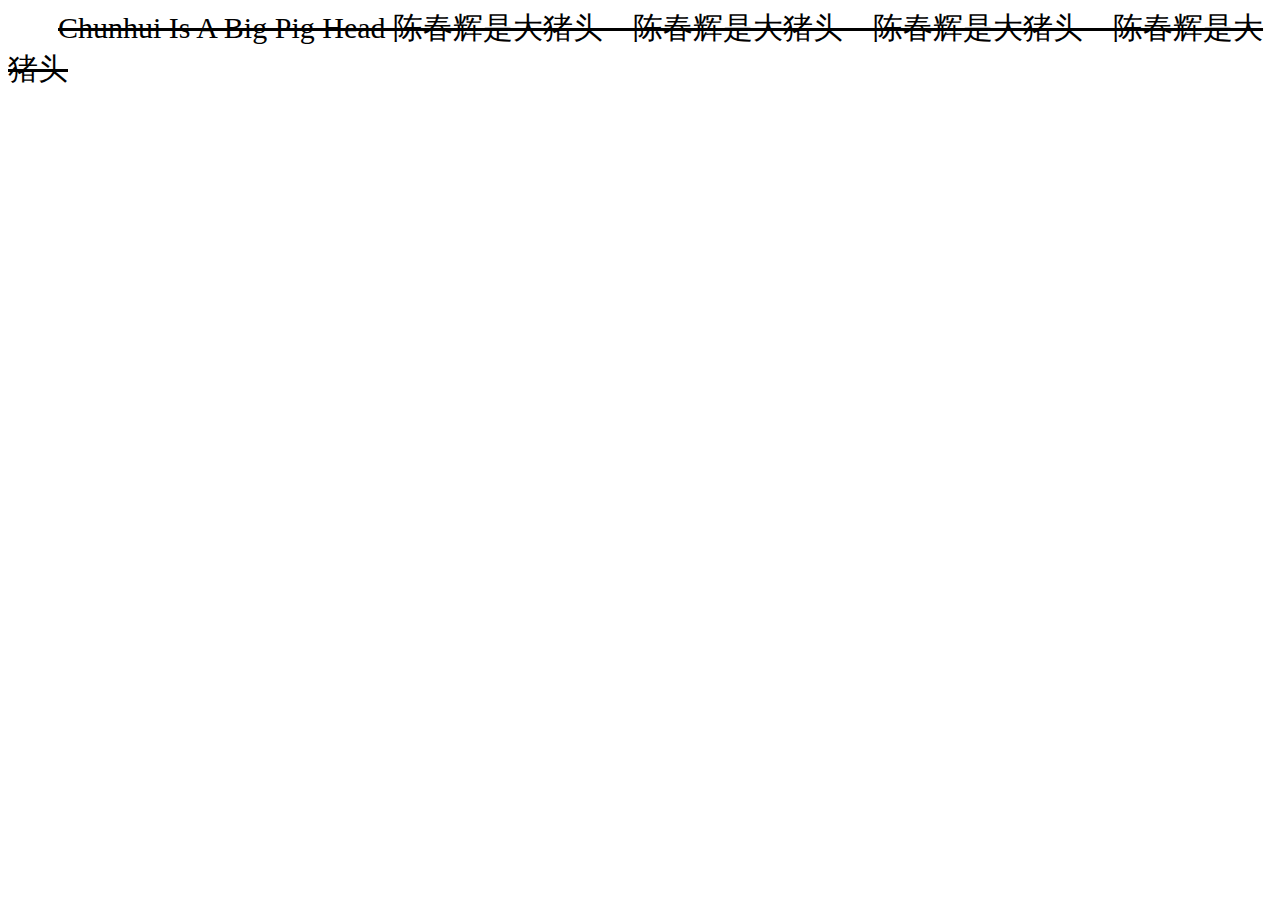
<file: day1/index.html>
<!DOCTYPE html>
<html lang="en">
<head>
    <meta charset="UTF-8">
    <title>网页</title>
    <link rel="stylesheet" href="css/index.css">
</head>
<body>
<div id="dd">
    <!--<h1>第一章</h1>-->
    <!--<p>你是猪么？</p>-->
    <!--<h2>第二章</h2>-->
    <!--<p>猪是如何长胖的</p>-->
    <!--<h3>第三章</h3>-->
    chunhui is a big pig head 陈春辉是大猪头&nbsp&nbsp&nbsp&nbsp陈春辉是大猪头&nbsp&nbsp&nbsp&nbsp陈春辉是大猪头&nbsp&nbsp&nbsp&nbsp陈春辉是大猪头
</div>
</body>
</html>
</file>
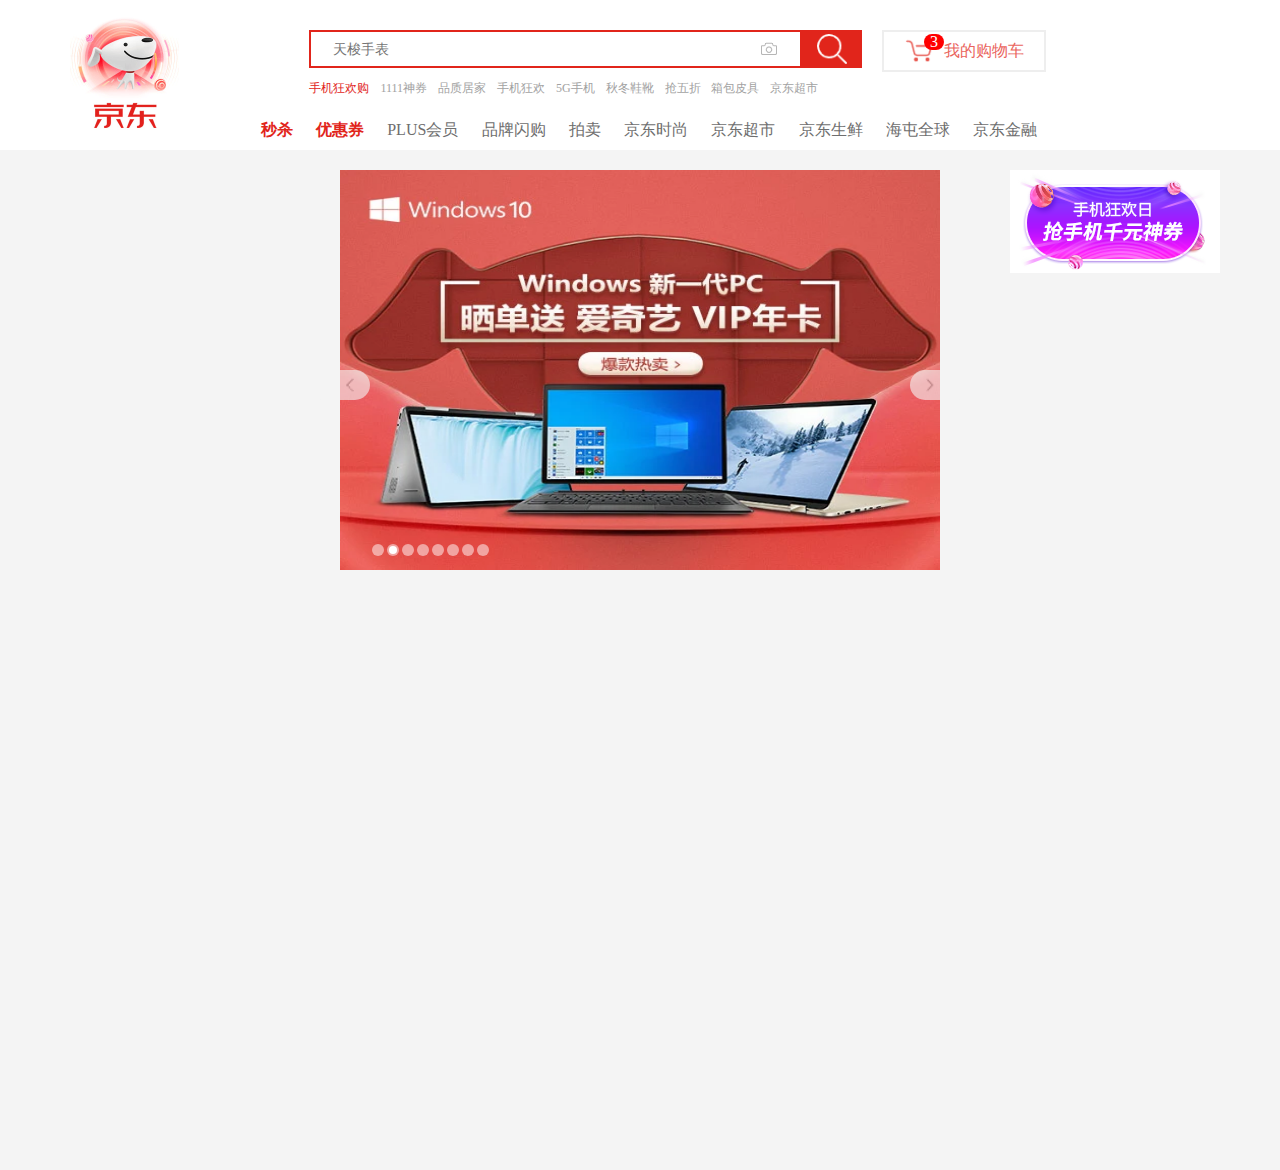
<file: jd.html>
<!DOCTYPE html>
<html lang="en">
<head>
    <meta charset="UTF-8">
    <title>京东导航栏</title>
    <link rel="stylesheet" href="css/jd.css">
</head>
<body>
<div id="dh">
    <div id="part">
        <img src="image/jdlogo.png" alt=""></img>
    </div>
    <div id="st">
        <div id="part2">
       <input id="part2-a" type="text" placeholder="天梭手表">
        <a id="part2-b" href="#"><img id="part2-c" src="image/ss.png" alt=""></a>
        </div>

        <div id="part3">
            <img id="part3-a" src="image/shop.png" alt="">
            <div id="part3-c">3</div>
            <a id="part3-b" href="#">我的购物车</a>
        </div>

        <div id="part4">
            <a id="part4-a" href="#">手机狂欢购</a>
            <a class="part4-b" href="#">1111神券</a>
            <a class="part4-b" href="#">品质居家</a>
            <a class="part4-b" href="#">手机狂欢</a>
            <a class="part4-b" href="#">5G手机</a>
            <a class="part4-b" href="#">秋冬鞋靴</a>
            <a class="part4-b" href="#">抢五折</a>
            <a class="part4-b" href="#">箱包皮具</a>
            <a class="part4-b" href="#">京东超市</a>
        </div>
        <div id="part5">
            <a class="part5-a" href="#">秒杀</a>
            <a class="part5-a" href="#">优惠券</a>
            <a class="part5-b" href="#">PLUS会员</a>
            <a class="part5-b" href="#">品牌闪购</a>
            <a class="part5-b" href="#">拍卖</a>
            <a class="part5-b" href="#">京东时尚</a>
            <a class="part5-b" href="#">京东超市</a>
            <a class="part5-b" href="#">京东生鲜</a>
            <a class="part5-b" href="#">海屯全球</a>
            <a class="part5-b" href="#">京东金融</a>
        </div>
    </div>
    <div id="part6">
        <img id="part6-a" src="image/gg.png" alt="">
    </div>
</div>
<!--轮播图-->
<div id="conter">
  <div id="photo">
    <a href=""><img src="image/lbt/1.webp" alt=""></a>
    <div id="lb">
        <div class="circle"></div>
        <div class="circle"></div>
        <div class="circle"></div>
        <div class="circle"></div>
        <div class="circle"></div>
        <div class="circle"></div>
        <div class="circle"></div>
        <div class="circle"></div>
        <!--实心圆-->
        <div id="circle2"></div>
    </div>
    <div id="lb2">
        <div id="lb2-a"></div>
        <div id="lb2-b"><a href="#">
            <div id="zjt"> <img src="image/lbt/zjt.png" alt=""></div>

        </a></div>
    </div>
    <div id="lb3">
        <div id="lb2-c"></div>
        <div id="lb2-d">
            <a href="#">
                <div id="yjt"> <img src="image/lbt/yjt.png" alt=""></div>
            </a>
        </div>
    </div>
  </div>
  </div>
</body>
</html>
</file>
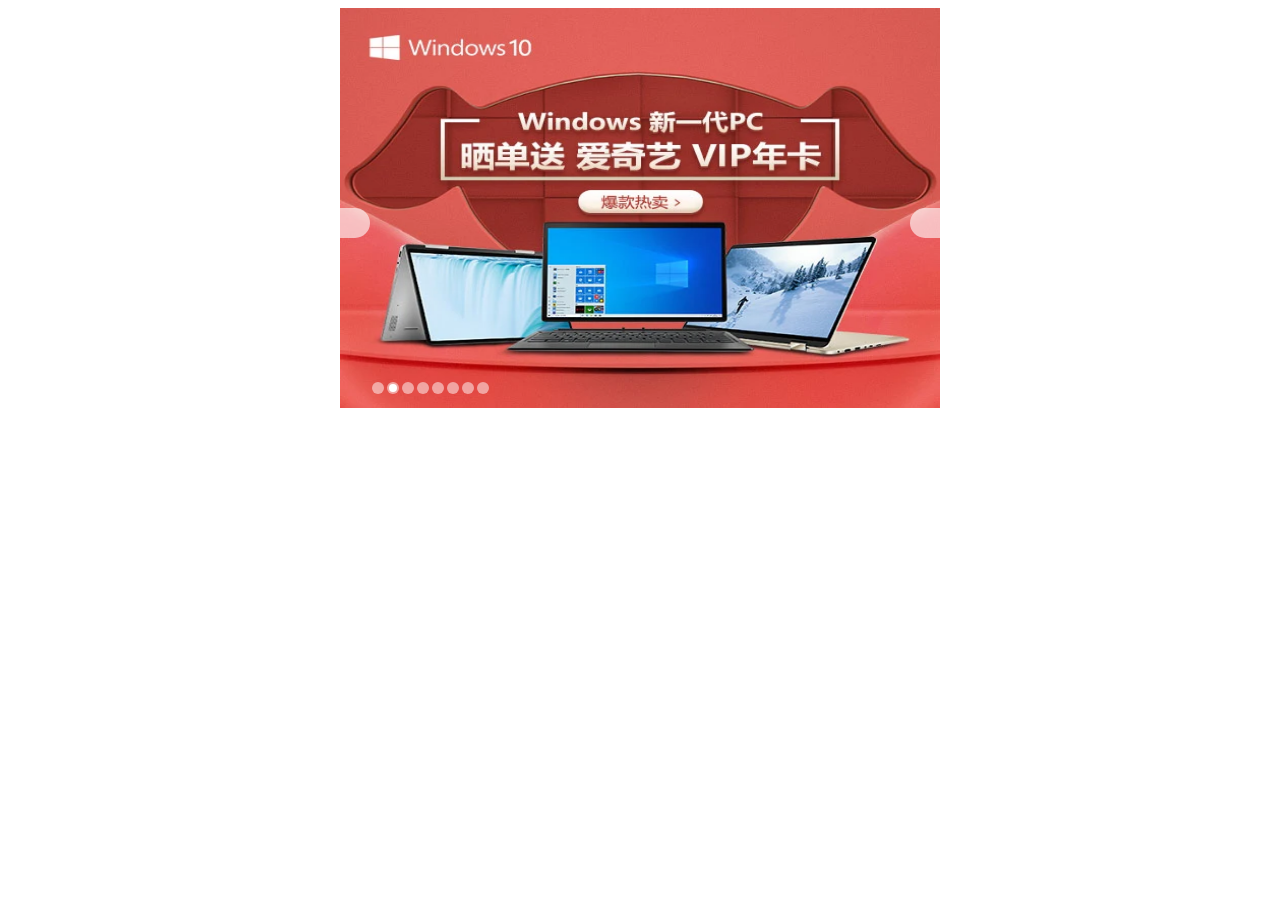
<file: lbt.html>
<!DOCTYPE html>
<html lang="en">
<head>
    <meta charset="UTF-8">
    <title>轮播图</title>
    <link rel="stylesheet" href="css/lbt.css">
</head>
<body>
<div>
    <div id="photo">
        <a href=""><img src="image/lbt/1.webp" alt=""></a>
        <div id="part">
            <div class="circle"></div>
            <div class="circle"></div>
            <div class="circle"></div>
            <div class="circle"></div>
            <div class="circle"></div>
            <div class="circle"></div>
            <div class="circle"></div>
            <div class="circle"></div>
            <!--实心圆-->
            <div id="circle2"></div>
        </div>
        <div id="part2">
            <div id="part2-a"></div>
            <div id="part2-b"></div>
        </div>
        <div id="part3">
            <div id="part2-c"></div>
            <div id="part2-d"></div>
        </div>


    </div>

</div>




</body>
</html>
</file>
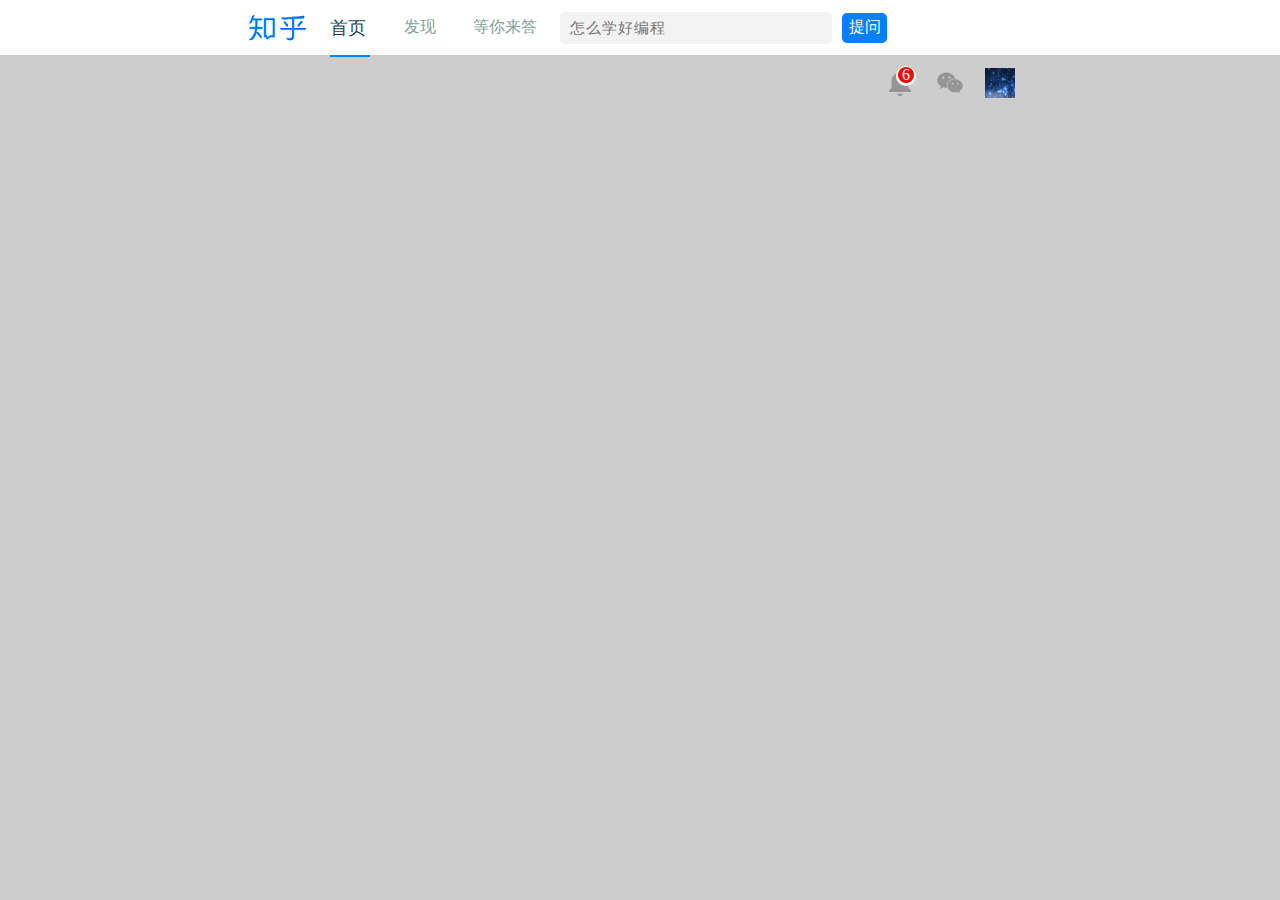
<file: sy.html>
<!DOCTYPE html>
<html lang="en">
<head>
    <meta charset="UTF-8">
    <title>首页</title>
    <link rel="stylesheet" href="css/sy.css">
</head>
<body>
<div id="st">
    <!--logo-->
    <div id="part">
        <img src="image/logo.png" alt="请稍后">
    </div>
    <!--第二部分-->
    <div id="part2">
        <a href="#" id="home">首页</a>
        <a href="#" id="home2">发现</a>
        <a href="#" id="home3">等你来答</a>
    </div>
    <!--搜索框-->
    <div id="part3">
        <input id="part3-a" type="text" placeholder="怎么学好编程">
        <a href="#" id="part3-b">提问</a>
    </div>
    <!--第四部分-->
    <div id="part4">
        <div class="photo"><img class="photo2" src="image/ld.png" alt="" >
            <div id="circle2"></div>
            <div id="circle">6</div>

        </div>
        <div class="photo"><img class="photo2"src="image/chat.png" alt="" ></div>
        <div class="photo"><img class="photo2"src="image/star.jpeg" alt="" ></div>
    </div>

</div>

</body>
</html>
</file>
<file: day1/css/index.css>
/*body{*/
    /*width:1000px;*/
    /*height:10000px;*/
    /*background-image:url(../image/a.jpeg);*/
    /*background-size:30% 50%;*/
    /*background-repeat:no-repeat;*/
    /*background-position:10px 20px;*/
    /*background-attachment:fixed;*/
    /*width:1000px;*/
    /*height:10000px;*/
    /*background-color:gray;*/
    /*background-image:url(../image/timg.jpg);*/
    /*background-repeat:no-repeat;*/
    /*background-attachment:fixed;*/
    /*background-position:50px -50px;*/
    /*background-size:350px 200px;*/

    /*background:orangered url(../image/timg.jpg) no-repeat fixed center;*/



/*}*/
/*h1{*/
    /*background-color:yellow;*/
/*}*/
/*h2{*/
    /*background-color:blueviolet;*/
/*}*/
/*p{*/
    /*background-color:greenyellow;*/
/*}*/
#dd{
    /*color:cornflowerblue;*/
    /*background-color:purple;*/
    font-size:30px;
    text-align:left;
    text-indent:50px;
    text-decoration:line-through;
    text-transform:capitalize;
}
</file>
<file: css/jd.css>
body{
    background-color:gray;
    margin:0px;
}
#dh{
    background-color:white;
    height:150px;
}
a{
    text-decoration: none;
}

/*#part{*/
    /*float:left;*/
/*}*/
/*#part2{*/
    /*float:left;*/
    /*height:70px;*/
    /*weight:260px;*/
/*}*/
/*#part3{*/
    /*float:left;*/
    /*height:60px;*/
    /*background:blue;*/

/*}*/
/*#part4{*/
    /*height:40px;*/
    /*float:left;*/

#part,#part2,#part3,#st{
    float:left;
}
#part{
    margin-left:70px;
    margin-top:10px;
    /*border:2px black solid;*/
}
#st{
    width:860px;
    height:150px;
    margin-left:20px;
    position:relative;
    /*border:10px black solid;*/
}
#part2{
    float:left;
    margin-left:110px;
    margin-top:30px;
    /*border:2px black solid;*/
}
#part2-a {
    width:485px;
    height:32px;
    border:2px #E1251B solid;
    text-indent:20px;
    font-size:14px;
    float:left;
    background-image:url(../image/photo.png);
    background-repeat:no-repeat;
    background-position:450px center;
}
#part2-b{
    width:60px;
    height:38px;
    float:left;
    background-color:#E1251B;
    display:flex;
    justify-content:center;
    align-items:center;
}
#part2-c{
    width:30px;
    height:30px;
}
#part3{
    background-color:white;
    border:2px #EEEEEE solid;
    float:left;
    width:160px;
    height:38px;
    margin-left:20px;
    margin-top:30px;
    display:flex;
    justify-content:center;
    align-items:center;
    position:relative;
    /*border:2px black solid;*/
}
#part3-a{
    width:30px;
    height:30px;
}
#part3-b{
    color:#EA645D;
    text-decoration:none;
    margin-left:10px;
}
#part3-c{
    width:20px;
    height:16px;
    background-color:red;
    border-radius:8px;
    display:flex;
    justify-content:center;
    align-items:center;
    color:white;
    position:absolute;
    left:40px;
    top:2px;
}
#part4{
    float:left;
    width:520px;
    height:30px;
    /*margin-left:110px;*/
    /*margin-top:-6px;*/
    display: flex;
    justify-content:space-around;
    position: absolute;
    top:80px;
    left:105px;


}
#part4-a{
    color:#E1251B;
    font-size:12px;
    float:left;
}
.part4-b{
    font-size:12px;
    color:#A2A2A2;
    float:left;
}
#part5{
    float:left;
    width:800px;
    height:50px;
    position: absolute;
    top:120px;
    left:50px;
    display:flex;
    justify-content: space-around;
    /*border:2px black solid;*/
}
.part5-a{
    color:#E1251B;
    font-size:16px;
    float:left;
    font-weight:bold;
}
.part5-b{
    float:left;
    font-size:16px;
    color:#6E6E6E;
}
#part6{
    float:right;
    /*border:2px black solid;*/
    width:200px;
    height:150px;
    margin-right:70px;
    margin-top:20px;
}
/*轮播图*/
#conter{
    background-color:#F4F4F4;

    height:1000px;
    padding-top:20px;
}
#photo{
    width:600px;
    height:400px;
    margin:auto;
    position:relative;
    /*margin-top:20px;*/

}
#photo img{
    width:100%;
    height:100%;

}
#lb{
    width:120px;
    height:30px;
    /*background-color: #DB4D44;*/
    display:flex;
    align-items:center;
    justify-content:space-around;
    position:absolute;
    bottom:5px;
    left:30px;

}
.circle{
    width:12px;
    height:12px;
    border-radius:6px;
    background-color: white;
    opacity: 0.5;
}
#circle2{
    width:8px;
    height:8px;
    border-radius:4px;
    background-color:white;
    position:absolute;
    right:93px;
    bottom:11px;
}
#lb2{
    height:30px;
    position:absolute;
    top:50%;
    left:-30px;
    float:left;
}

#lb2-a{
    width:30px;
    height:30px;
    background-color:#F4F4F4;
    float:left;
}

#lb2-b{
    width:60px;
    height:30px;
    background-color: #F4F4F4;
    border-radius:30px;
    opacity:0.6;
    position:relative;
}
#zjt{
    width:20px;
    height:20px;
    position:absolute;
    left:30px;
    top:5px;

}
#zjt img{
    width:100%;
    height:100%;
}
#yjt{
    width:20px;
    height:20px;
    position:absolute;
   right:30px;
    top:5px;

}
#yjt img{
    width:100%;
    height:100%;
}
#lb3{
    height:30px;
    position:absolute;
    top:50%;
    right:-30px;
    float:right;
}
#lb2-c{
    width:30px;
    height:30px;
    background-color:#F4F4F4;
    float:right;

}
#lb2-d{
    width:60px;
    height:30px;
    background-color:#F4F4F4;
    border-radius:30px;
    margin-right:0px;
    opacity:0.6;
}
</file>
<file: css/lbt.css>
#photo{
    width:600px;
    height:400px;
    margin:auto;
    position:relative;

}
#photo img{
    width:100%;
    height:100%;

}
#part{
    width:120px;
    height:30px;
    /*background-color: #DB4D44;*/
    display:flex;
    align-items:center;
    justify-content:space-around;
    position:absolute;
    bottom:5px;
    left:30px;

}
.circle{
    width:12px;
    height:12px;
    border-radius:6px;
    background-color: white;
    opacity: 0.5;
}
#circle2{
    width:8px;
    height:8px;
    border-radius:4px;
    background-color:white;
    position:absolute;
    right:93px;
    bottom:11px;
}
#part2{
    height:30px;
    position:absolute;
    top:50%;
    left:-30px;
    float:left;
}

#part2-a{
    width:30px;
    height:30px;
    background-color: white;
    float:left;
}

#part2-b{
    width:60px;
    height:30px;
    background-color: white;
    border-radius:30px;
    opacity:0.6;
}
#part3{
     height:30px;
     position:absolute;
     top:50%;
     right:-30px;
     float:right;
 }
#part2-c{
    width:30px;
    height:30px;
    background-color: white;
    float:right;

}
#part2-d{
    width:60px;
    height:30px;
    background-color: white;
    border-radius:30px;
    margin-right:0px;
    opacity:0.6;
}
</file>
<file: css/sy.css>
/*通用样式*/
/*div{*/
    /*border: 1px cornflowerblue solid;*/
/*}*/
#part,#part2,#part3{
    float:left;
}
/*#part4{*/
    /*float:right;*/
/*}*/
body{
    background-color:#CDCDCD;
    margin:0px;
}
#st{
    height:55px;
    background-color: white;
}

/*第二部分*/
#part{
    margin-left:245px;
    display:flex;
    height:55px;
    justify-content:center;
    align-items:center;
}

#part2 a{
    text-decoration:none;
    float:left;
}
#home{
    height:55px;
    width:40px;
    border-bottom:2px #0087F9 solid;
    display:flex;
    justify-comtent:center;
    align-items:center;
    font-size:18px;
    color:#244153;
    margin-left:20px;
}
#home2{
    height:55px;
    width:40px;
    color:#86A19A;
    margin-left: 30px;
    display:flex;
    justify-content:center;
    align-items:center;
}
#home3{
    height:55px;
    width:70px;
    color:#86A19A;
    margin-left: 30px;
    display:flex;
    justify-content:center;
    align-items:center;
}
/*第三部分*/
#part3{
    height:55px;
    display:flex;
    justify-content:center;
    align-items:center;
}
#part3-a{
    border-radius:5px;
    border:none;
    background-color:#F3F3F3;
    width:260px;
    height:30px;
    padding-left:10px;
    float:left;
    margin-left:20px;
    font-size:15px;
    outline:none;
    letter-spacing:1px;
}
#part3-b{
    display:flex;
    justify-content: center;
    align-items:center;
    width:45px;
    height:30px;
    background-color:#0080FF;
    text-decoration:none;
    border-radius:5px;
    float:left;
    margin-left:10px;
    color:white;
}
/*第四部分*/
#part4{
    height:55px;
    display:flex;
    justify-content:center;
    align-items:center;
    float:right;
    margin-right:245px;
    position:relative;
}
#circle2{
    width:20px;
    height:20px;
    background-color:white;
    border-radius:10px;
    display:flex;
    justify-content:center;
    align-items:center;
    position:absolute;
    top:11px;
    left:11px;
}
#circle{
    width:16px;
    height:16px;
    background-color:red;
    border-radius:8px;
    font-size:16px;
    display:flex;
    justify-content:center;
    align-items:center;
    position:absolute;
    top:12px;
    left:13px;
    color:white;

}
.photo{
    width:30px;
    height:30px;
    float:left;
    margin-right:20px;

}
.photo2{
    width:100%;
    height:100%;
}
</file>
